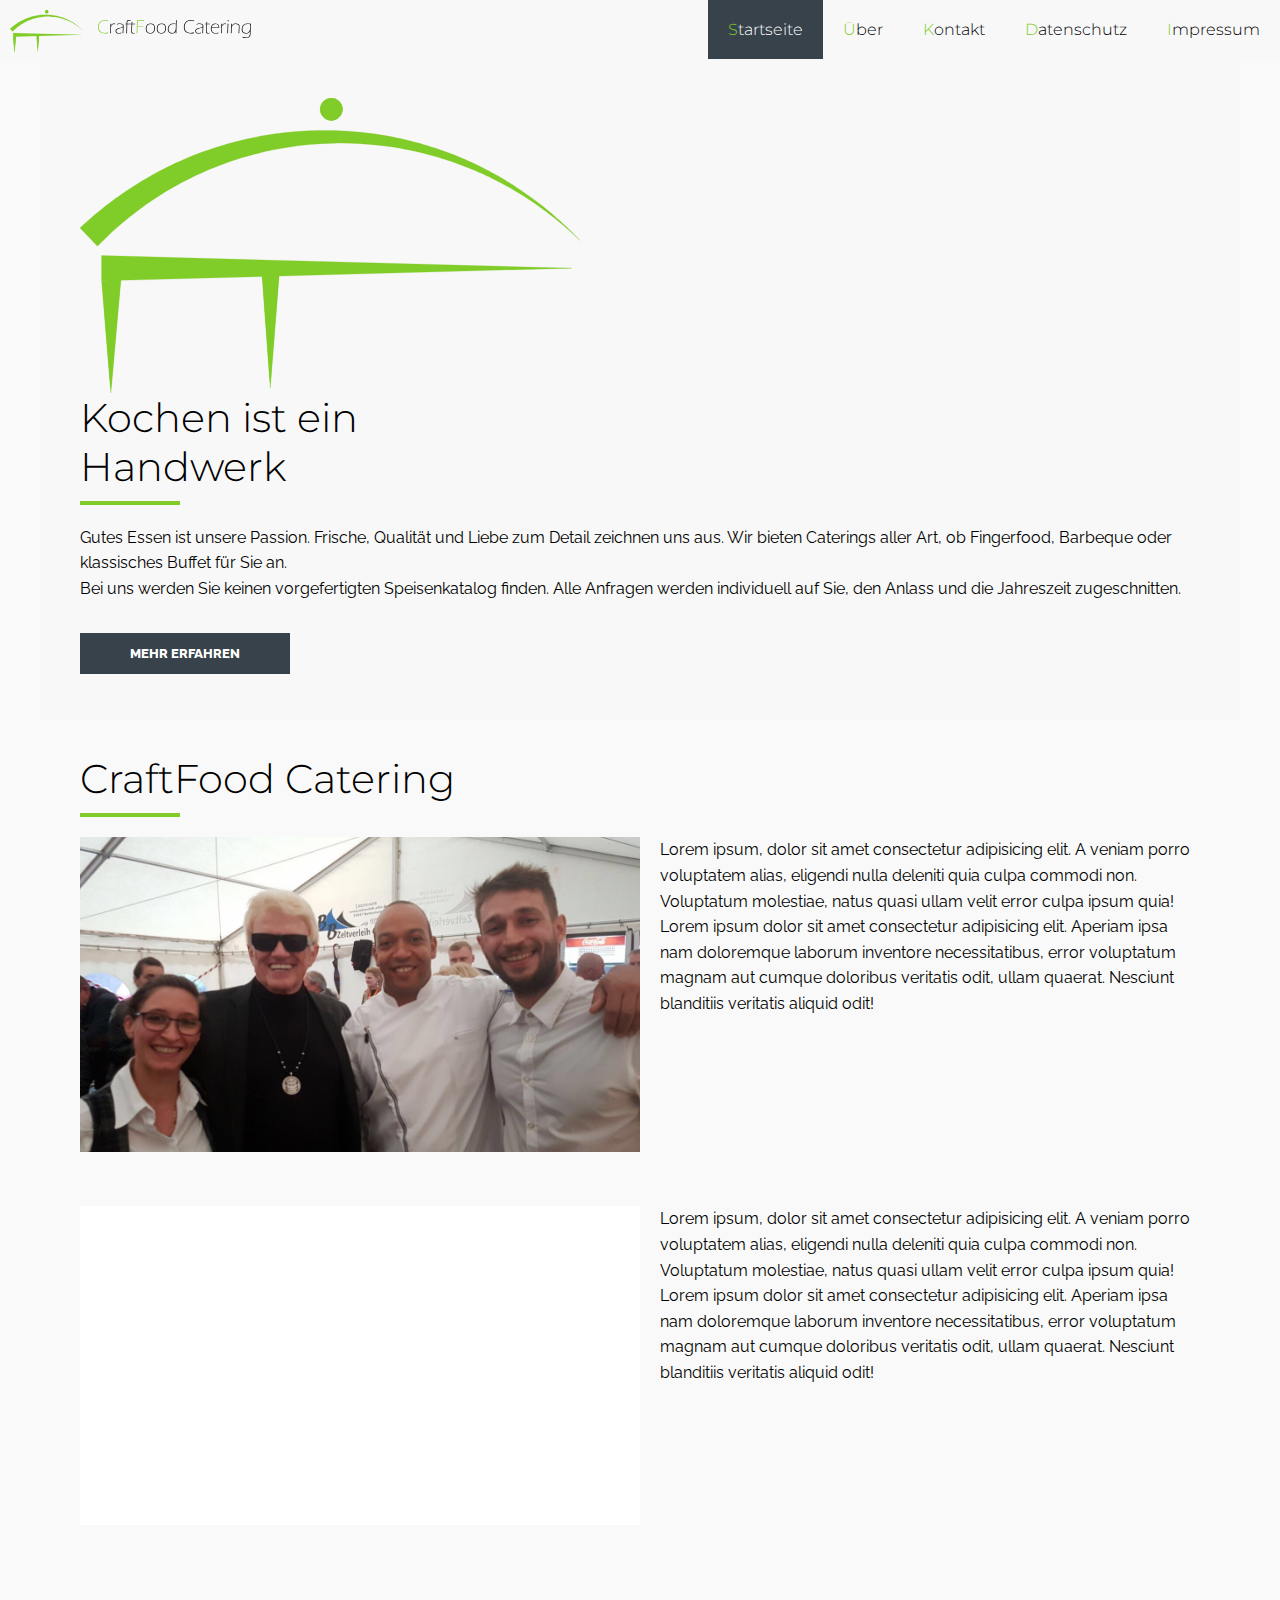
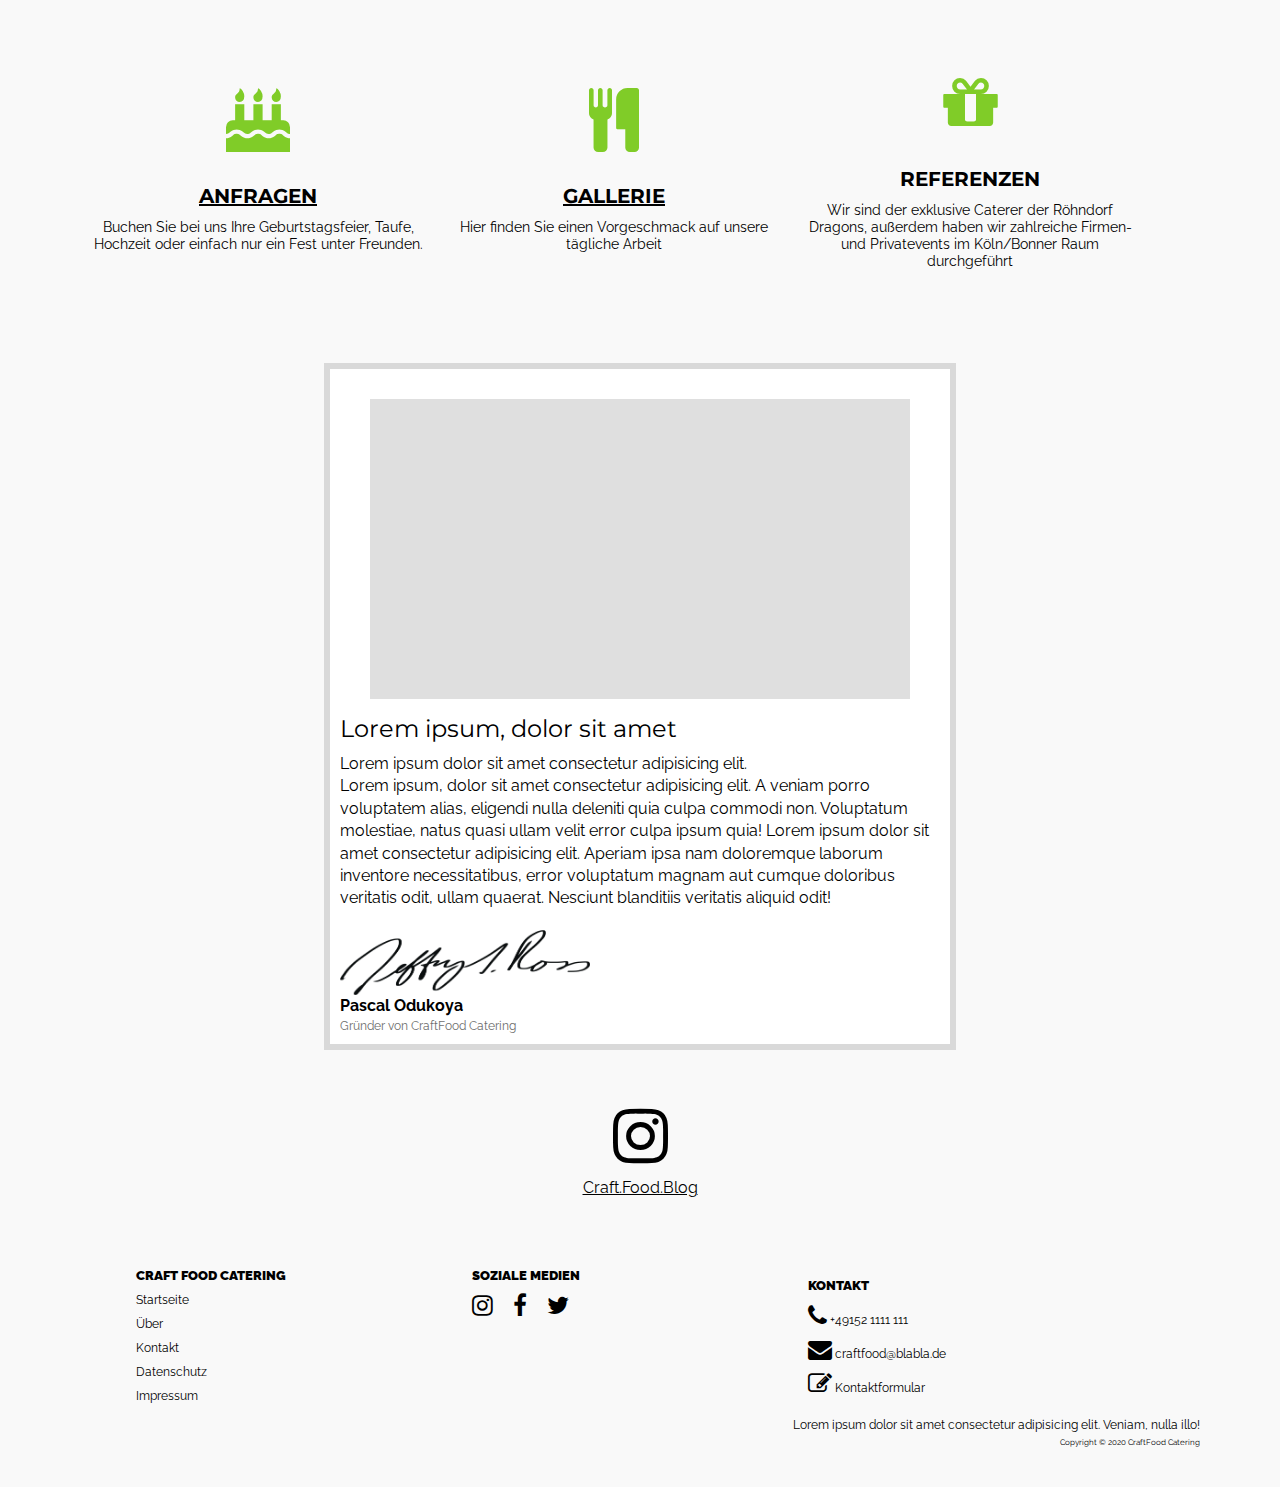
<file: index.html>
<!DOCTYPE html>
<html>
	<head>
		<meta charset="UTF-8" />
		<meta name="viewport" content="width=device-width, initial-scale=1" />
		<title>Craft Food Catering - Startseite</title>
		<link rel="icon" type="image/png" href="images/craftfood-icon.png">
		<link rel="stylesheet" href="css/style.css" />
		<link href="https://fonts.googleapis.com/css2?family=Montserrat:ital,wght@0,100;0,200;0,300;0,400;0,500;0,600;0,700;0,800;0,900;1,100;1,200;1,300;1,400;1,500;1,600;1,700;1,800;1,900&family=Raleway:ital,wght@0,100;0,200;0,300;0,400;0,500;0,600;0,700;0,800;0,900;1,100;1,200;1,300;1,400;1,500;1,600;1,700;1,800;1,900&display=swap" rel="stylesheet"> 
		<link href="https://fonts.googleapis.com/css2?family=Finger+Paint&display=swap" rel="stylesheet"> 
		<link rel="stylesheet" href="https://cdnjs.cloudflare.com/ajax/libs/font-awesome/4.7.0/css/font-awesome.min.css">
		<script src="https://cdnjs.cloudflare.com/ajax/libs/jquery/3.4.1/jquery.min.js"></script>
		<script src="js/jquery.instagramFeed.min.js"></script>
		<script src="js/main.js"></script>

	</head>
	<body>
		<!-- MENU -->
		<header class="header">
			<a href="index.html">
				<div class="logo-div">
					<img src="images/logo_without_font.svg" class="logo" alt="CraftFood"></img>
					
					<img class="logo-text" src="images/logo-text.svg"/>
				</div>
			</a>

			<input class="menu-btn" type="checkbox" id="menu-btn" />
			<label class="menu-icon" for="menu-btn">
				<span class="nav-icon"></span>
			</label>
			<nav>
				<ul class="menu">
					<li class="highlight-nav-link"><a href="index.html"><span class="green">S</span>tartseite</a></li>
					<li><a href="about.html"><span class="green">Ü</span>ber</a></li>
					<li><a href="contact.html"><span class="green">K</span>ontakt</a></li>
					<li><a href="privacy.html"><span class="green">D</span>atenschutz</a></li>
					<li><a href="legal.html"><span class="green">I</span>mpressum</a></li>
				</ul>
			</nav>
		</header>
		<!-- CONTENT -->
		<div class="container">
			<div class="slogan">
				<section class="slogan-section">
					<img src="images/logo_without_font.svg" class="logo-big" alt="CraftFood"></img>
					<h1>Kochen ist ein<br>Handwerk</h1>
					<div class="hor-line"></div>
					<p>
						Gutes Essen ist unsere Passion. Frische, Qualität und Liebe zum Detail zeichnen uns aus. Wir bieten Caterings aller Art, ob Fingerfood, Barbeque oder klassisches Buffet für Sie an. <br> Bei uns werden Sie keinen vorgefertigten Speisenkatalog finden. Alle Anfragen werden individuell auf Sie, den Anlass und die Jahreszeit zugeschnitten.
					</p>	
					<a class="more-button" href="#intro"><div>MEHR ERFAHREN</div></a>
				</section>
			</div>
			<div class="intro" id="intro">
				<section class="intro-section">
					<h1><span>CraftFood Catering</h1>
						<div class="hor-line"></div>
						<div>
							<div class="intro-image"><img src="images/pascal_und_heino.jpg"></div>
							<p>Lorem ipsum, dolor sit amet consectetur adipisicing elit. A veniam porro voluptatem alias, eligendi nulla deleniti quia culpa commodi non. Voluptatum molestiae, natus quasi ullam velit error culpa ipsum quia! Lorem ipsum dolor sit amet consectetur adipisicing elit. Aperiam ipsa nam doloremque laborum inventore necessitatibus, error voluptatum magnam aut cumque doloribus veritatis odit, ullam quaerat. Nesciunt blanditiis veritatis aliquid odit!</p>
						</div>
						<div style="clear: both;">
							<div class="intro-image"><img src="images/pascal-1.jpg"></div>
							<p>Lorem ipsum, dolor sit amet consectetur adipisicing elit. A veniam porro voluptatem alias, eligendi nulla deleniti quia culpa commodi non. Voluptatum molestiae, natus quasi ullam velit error culpa ipsum quia! Lorem ipsum dolor sit amet consectetur adipisicing elit. Aperiam ipsa nam doloremque laborum inventore necessitatibus, error voluptatum magnam aut cumque doloribus veritatis odit, ullam quaerat. Nesciunt blanditiis veritatis aliquid odit!</p>
						</div>
				</section>
			</div>
			<!-- <div class="references">
				<section class="references-section">
					<h1><span>Lorem Ipsum</h1>
					<div class="hor-line"></div>
					<div class="references-image">BILD</div>
					<p>Lorem ipsum, dolor sit amet consectetur adipisicing elit. A veniam porro voluptatem alias, eligendi nulla deleniti quia culpa commodi non. Voluptatum molestiae, natus quasi ullam velit error culpa ipsum quia! Lorem ipsum dolor sit amet consectetur adipisicing elit. Aperiam ipsa nam doloremque laborum inventore necessitatibus, error voluptatum magnam aut cumque doloribus veritatis odit, ullam quaerat. Nesciunt blanditiis veritatis aliquid odit!</p>
				</section>
			</div> -->

			<!-- events / icons -->
			<div class="events">
				<section class="events-section">
					<div>
						<a href="contact.html"><i class="fa fa-birthday-cake fa-4x" aria-hidden="true"></i></a>
						<a href="contact.html"><h1>Anfragen</h1></a>
						<p>Buchen Sie bei uns Ihre Geburtstagsfeier, Taufe, Hochzeit oder einfach nur ein Fest unter Freunden.</p>
					</div>
					<!-- <i class="fa fa-users fa-4x" aria-hidden="true"></i>
					<h1>Events</h1>
					<p>Lorem, ipsum dolor sit amet consectetur adipisicing elit. </p> -->
					<div>	
						<!-- Neues Bild für Gallerie-->
						<a href="#instagram-feed"><i class="fa fa-cutlery fa-4x" aria-hidden="true"></i></a>
						<a href="#instagram-feed"><h1>Gallerie</h1></a>
						<p>Hier finden Sie einen Vorgeschmack auf unsere tägliche Arbeit</p>
					</div>

					<div>
						<i class="fa fa-gift fa-4x" aria-hidden="true"></i>
						<h1>Referenzen</h1>
						<p>Wir sind der exklusive Caterer der Röhndorf Dragons, außerdem haben wir zahlreiche Firmen- und Privatevents im Köln/Bonner Raum durchgeführt</p>
					</div>
					</section>
			</div>
			<div class="owner">
				<section class="owner-section">
					<div class="owner-image"></div>
					<h2>Lorem ipsum, dolor sit amet</h1>
					<div class="owner-text">
						
						<p>Lorem ipsum dolor sit amet consectetur adipisicing elit.</p>
					</div>
					<p>Lorem ipsum, dolor sit amet consectetur adipisicing elit. A veniam porro voluptatem alias, eligendi nulla deleniti quia culpa commodi non. Voluptatum molestiae, natus quasi ullam velit error culpa ipsum quia! Lorem ipsum dolor sit amet consectetur adipisicing elit. Aperiam ipsa nam doloremque laborum inventore necessitatibus, error voluptatum magnam aut cumque doloribus veritatis odit, ullam quaerat. Nesciunt blanditiis veritatis aliquid odit!</p>
					<img class="signature-img" src="images/signature.png">
					<p class="chef-line">Pascal Odukoya</p>
					<p class="chef-occupation-line">Gründer von CraftFood Catering</p>
				</section>
			</div>

			<!-- Instagram -->
			<div class="instagram">
				<section class="instagram-section">
					<a href="https://www.instagram.com/craft.food.blog/">
						<i class="fa fa-instagram fa-4x ig-icon" aria-hidden="true"></i>
						<p>Craft.Food.Blog</p>
					</a>
					<!-- <h1>Instagram</h1>
					<div class="hor-line"></div> -->
					<div id="instagram-feed" class="instagram_feed"></div>
				</section>
			</div>
			<footer class="footer">
				<div class="footer-col">
					<h3>Craft Food Catering</h3>
					<ul>
						<li class="footer-links"><a href="index.html">Startseite</a></li>
						<li class="footer-links"><a href="about.html">Über</a></li>
						<li class="footer-links"><a href="contact.html">Kontakt</a></li>
						<li class="footer-links"><a href="privacy.html">Datenschutz</a></li>
						<li class="footer-links"><a href="legal.html">Impressum</a></li>
					</ul>

				</div>
				<div class="footer-col">
					<h3>Soziale Medien</h3>
					<ul>
						<li class="social-li"><a href="https://www.instagram.com/craft.food.blog/"><i class="fa fa-instagram fa-2x" aria-hidden="true"></i></a></li>
						<li class="social-li"><a href="https://www.facebook.com/CraftFoodblog-103864578034299"><i class="fa fa-facebook fa-2x" aria-hidden="true"></i></a></li>
						<li class="social-li"><a href="#"><i class="fa fa-twitter fa-2x" aria-hidden="true"></i></a></li>
					</ul>
				</div>
				<div class="footer-col">
					<h3 class="contact-h3">Kontakt</h3>
					<ul>
						<a href="tel:+491511111111"><li class="contact-li"><i class="fa fa-phone fa-2x" aria-hidden="true"></i> +49152 1111 111</li></a>
						<a href="mailto:craftfood-catering@beispiel.de"><li class="contact-li"><i class="fa fa-envelope  fa-2x" aria-hidden="true"></i> craftfood@blabla.de</li></a>
						<a href="contact.html"><li class="contact-li"><i class="fa fa-pencil-square-o  fa-2x" aria-hidden="true"></i> Kontaktformular</li></a>
					</ul>
				</div>
					
				<div class="footer-foot-note">
					<p class="foot-note">Lorem ipsum dolor sit amet consectetur adipisicing elit. Veniam, nulla illo!</p>
					<p class="copyright-note">Copyright &copy; 2020 CraftFood Catering</p>
				</div>

			</footer>
		</div>
	</body>
</html>
</file>
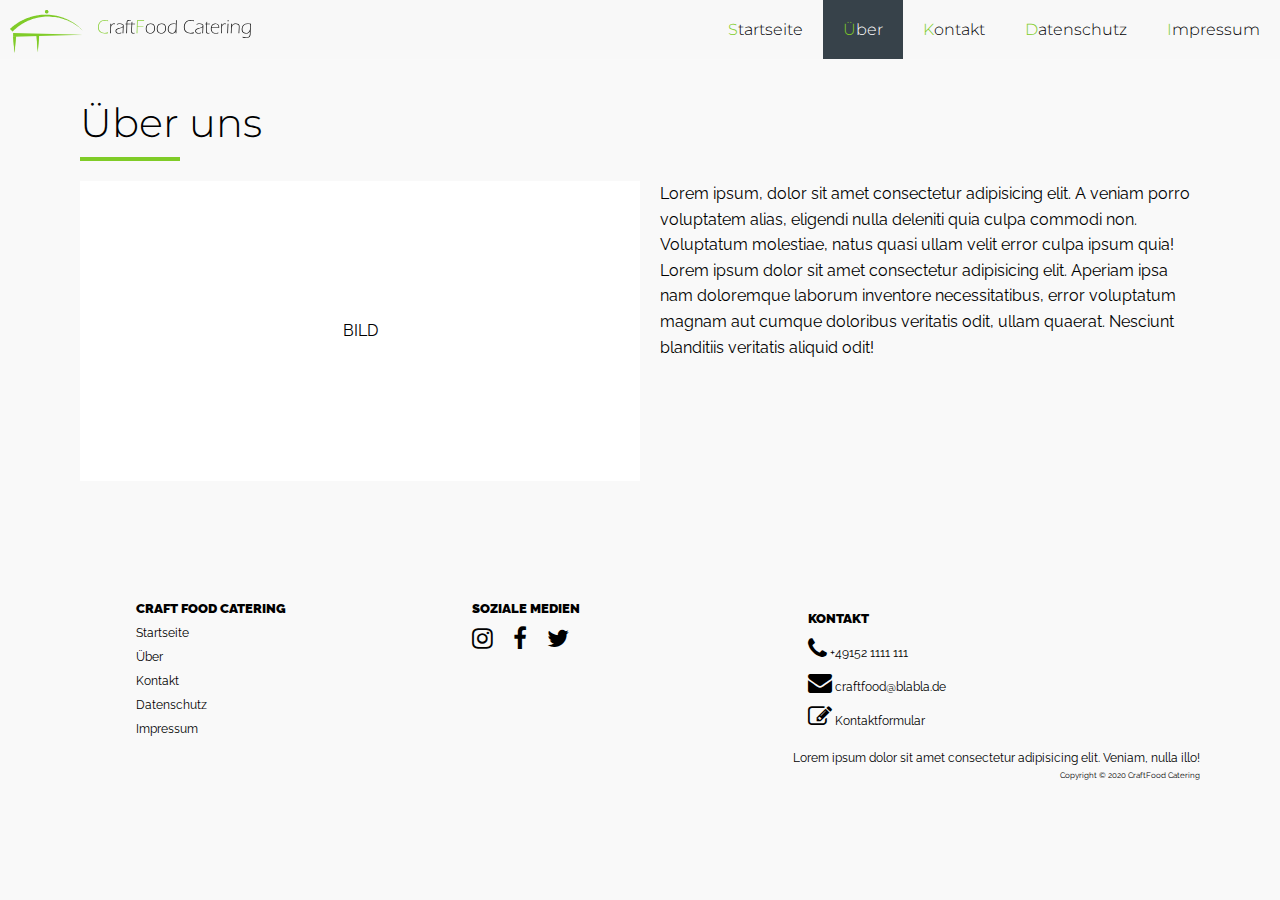
<file: about.html>
<!DOCTYPE html>
<html>
	<head>
		<meta charset="UTF-8" />
		<meta name="viewport" content="width=device-width, initial-scale=1" />
		<title>Craft Food Catering - Über</title>
        <link rel="stylesheet" href="css/style.css" />
        <link rel="stylesheet" href="css/about.css" />
		<link href="https://fonts.googleapis.com/css2?family=Montserrat:ital,wght@0,100;0,200;0,300;0,400;0,500;0,600;0,700;0,800;0,900;1,100;1,200;1,300;1,400;1,500;1,600;1,700;1,800;1,900&family=Raleway:ital,wght@0,100;0,200;0,300;0,400;0,500;0,600;0,700;0,800;0,900;1,100;1,200;1,300;1,400;1,500;1,600;1,700;1,800;1,900&display=swap" rel="stylesheet"> 
		<link href="https://fonts.googleapis.com/css2?family=Finger+Paint&display=swap" rel="stylesheet"> 
		<link rel="stylesheet" href="https://cdnjs.cloudflare.com/ajax/libs/font-awesome/4.7.0/css/font-awesome.min.css">
		<script src="https://cdnjs.cloudflare.com/ajax/libs/jquery/3.4.1/jquery.min.js"></script>
		<script src="js/jquery.instagramFeed.min.js"></script>
		<script src="js/main.js"></script>

	</head>
	<body>
		<!-- MENU -->
		<header class="header">
			<a href="index.html">
				<div class="logo-div">
					<img src="images/logo_without_font.svg" class="logo" alt="CraftFood"></img>
					
					<img class="logo-text" src="images/logo-text.svg"/>
				</div>
			</a>

			<input class="menu-btn" type="checkbox" id="menu-btn" />
			<label class="menu-icon" for="menu-btn">
				<span class="nav-icon"></span>
			</label>
			<nav>
				<ul class="menu">
					<li><a href="index.html"><span class="green">S</span>tartseite</a></li>
					<li class="highlight-nav-link"><a href="about.html"><span class="green">Ü</span>ber</a></li>
					<li><a href="contact.html"><span class="green">K</span>ontakt</a></li>
					<li><a href="privacy.html"><span class="green">D</span>atenschutz</a></li>
					<li><a href="legal.html"><span class="green">I</span>mpressum</a></li>
				</ul>
			</nav>
		</header>
		<!-- CONTENT -->
		<div class="container">
			<div class="about">
				<section class="about-section">
					<h1><span>Über uns</h1>
						<div class="hor-line"></div>
						<div>
							<div class="about-image">BILD</div>
							<p>Lorem ipsum, dolor sit amet consectetur adipisicing elit. A veniam porro voluptatem alias, eligendi nulla deleniti quia culpa commodi non. Voluptatum molestiae, natus quasi ullam velit error culpa ipsum quia! Lorem ipsum dolor sit amet consectetur adipisicing elit. Aperiam ipsa nam doloremque laborum inventore necessitatibus, error voluptatum magnam aut cumque doloribus veritatis odit, ullam quaerat. Nesciunt blanditiis veritatis aliquid odit!</p>
						</div>
				</section>
			</div>
			<footer class="footer">
				<div class="footer-col">
					<h3>Craft Food Catering</h3>
					<ul>
						<li class="footer-links"><a href="index.html">Startseite</a></li>
						<li class="footer-links"><a href="about.html">Über</a></li>
						<li class="footer-links"><a href="contact.html">Kontakt</a></li>
						<li class="footer-links"><a href="privacy.html">Datenschutz</a></li>
						<li class="footer-links"><a href="legal.html">Impressum</a></li>
					</ul>

				</div>
				<div class="footer-col">
					<h3>Soziale Medien</h3>
					<ul>
						<li class="social-li"><a href="https://www.instagram.com/craft.food.blog/"><i class="fa fa-instagram fa-2x" aria-hidden="true"></i></a></li>
						<li class="social-li"><a href="https://www.facebook.com/CraftFoodblog-103864578034299"><i class="fa fa-facebook fa-2x" aria-hidden="true"></i></a></li>
						<li class="social-li"><a href="#"><i class="fa fa-twitter fa-2x" aria-hidden="true"></i></a></li>
					</ul>
				</div>
				<div class="footer-col">
					<h3 class="contact-h3">Kontakt</h3>
					<ul>
						<a href="tel:+491511111111"><li class="contact-li"><i class="fa fa-phone fa-2x" aria-hidden="true"></i> +49152 1111 111</li></a>
						<a href="mailto:craftfood-catering@beispiel.de"><li class="contact-li"><i class="fa fa-envelope  fa-2x" aria-hidden="true"></i> craftfood@blabla.de</li></a>
						<a href="contact.html"><li class="contact-li"><i class="fa fa-pencil-square-o  fa-2x" aria-hidden="true"></i> Kontaktformular</li></a>
					</ul>
				</div>
					
				<div class="footer-foot-note">
					<p class="foot-note">Lorem ipsum dolor sit amet consectetur adipisicing elit. Veniam, nulla illo!</p>
					<p class="copyright-note">Copyright &copy; 2020 CraftFood Catering</p>
				</div>

			</footer>
		</div>
	</body>
</html>
</file>
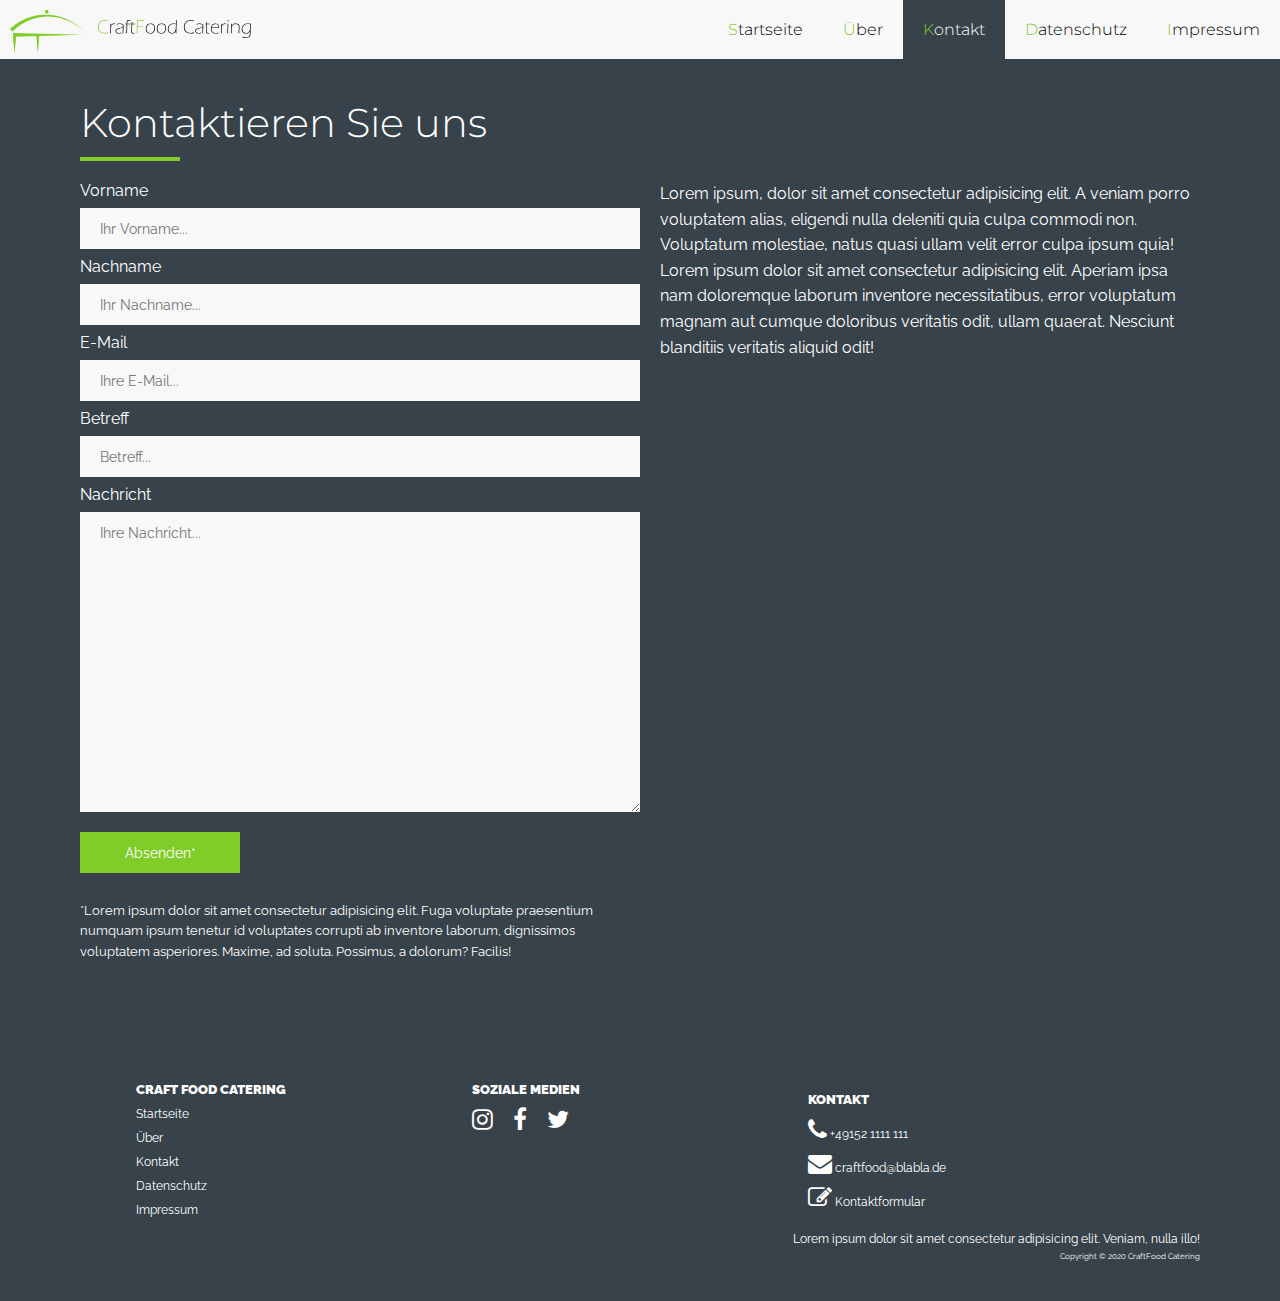
<file: contact.html>
<!DOCTYPE html>
<html>
	<head>
		<meta charset="UTF-8" />
		<meta name="viewport" content="width=device-width, initial-scale=1" />
		<title>Craft Food Catering - Kontakt</title>
		<link rel="stylesheet" href="css/style.css" />
		<link rel="stylesheet" href="css/contact.css" />
		<link href="https://fonts.googleapis.com/css2?family=Montserrat:ital,wght@0,100;0,200;0,300;0,400;0,500;0,600;0,700;0,800;0,900;1,100;1,200;1,300;1,400;1,500;1,600;1,700;1,800;1,900&family=Raleway:ital,wght@0,100;0,200;0,300;0,400;0,500;0,600;0,700;0,800;0,900;1,100;1,200;1,300;1,400;1,500;1,600;1,700;1,800;1,900&display=swap" rel="stylesheet"> 
		<link href="https://fonts.googleapis.com/css2?family=Finger+Paint&display=swap" rel="stylesheet"> 
		<link rel="stylesheet" href="https://cdnjs.cloudflare.com/ajax/libs/font-awesome/4.7.0/css/font-awesome.min.css">
		<script src="https://cdnjs.cloudflare.com/ajax/libs/jquery/3.4.1/jquery.min.js"></script>
		<script src="js/jquery.instagramFeed.min.js"></script>
		<script src="js/main.js"></script>

	</head>
	<body>
		<!-- MENU -->
		<header class="header">
			<a href="index.html">
				<div class="logo-div">
					<img src="images/logo_without_font.svg" class="logo" alt="CraftFood"></img>
					
					<img class="logo-text" src="images/logo-text.svg"/>
				</div>
			</a>

			<input class="menu-btn" type="checkbox" id="menu-btn" />
			<label class="menu-icon" for="menu-btn">
				<span class="nav-icon"></span>
			</label>
			<nav>
				<ul class="menu">
					<li><a href="index.html"><span class="green">S</span>tartseite</a></li>
					<li><a href="about.html"><span class="green">Ü</span>ber</a></li>
					<li class="highlight-nav-link"><a href="contact.html"><span class="green">K</span>ontakt</a></li>
					<li><a href="privacy.html"><span class="green">D</span>atenschutz</a></li>
					<li><a href="legal.html"><span class="green">I</span>mpressum</a></li>
				</ul>
			</nav>
		</header>
		<!-- CONTENT -->
		<div class="container">
			<div class="contact">
				<section class="contact-section">
					<h1><span>Kontaktieren Sie uns</h1>
						<div class="hor-line"></div>
						<div>
							<div class="contact-form">
								<!-- <form>
									/*Name, Vorname, E-Mail Adresse, Betreff, Nachricht*/
									<input type="text">
									<input type="submit">
								</form> -->
								
								<form>
									<div class="form-row">
										<div class="col-1">
											<label for="fname">Vorname</label>
										</div>
										<div class="col-2">
											<input type="text" id="fname" name="firstname" placeholder="Ihr Vorname...">
										</div>
									</div>
									<div class="form-row">
										<div class="col-1">
											<label for="fname">Nachname</label>
										</div>
										<div class="col-2">
											<input type="text" id="fname" name="firstname" placeholder="Ihr Nachname...">
										</div>
									</div>
									<div class="form-row">
										<div class="col-1">
											<label for="fname">E-Mail</label>
										</div>
										<div class="col-2">
											<input type="email" id="fname" name="firstname" placeholder="Ihre E-Mail...">
										</div>
									</div>
									<div class="form-row">
										<div class="col-1">
											<label for="fname">Betreff</label>
										</div>
										<div class="col-2">
											<input type="text" id="fname" name="firstname" placeholder="Betreff...">
										</div>
									</div>
									<div class="form-row">
										<div class="col-1">
											<label for="fname">Nachricht</label>
										</div>
										<div class="col-2">
											<textarea id="subject" name="subject" placeholder="Ihre Nachricht..." style="height:300px"></textarea>
										</div>
									</div>
									<div class="form-row">
										<div class="col-1">
										</div>
										<div class="col-2">
											<input type="submit" value="Absenden*">
										</div>
									</div>
									<div class="form-row">
										<p class="agreement-text">
											*Lorem ipsum dolor sit amet consectetur adipisicing elit. Fuga voluptate praesentium numquam ipsum tenetur id voluptates corrupti ab inventore laborum, dignissimos voluptatem asperiores. Maxime, ad soluta. Possimus, a dolorum? Facilis!
										</p>
									</div>
								</form>
							</div>
							<p>Lorem ipsum, dolor sit amet consectetur adipisicing elit. A veniam porro voluptatem alias, eligendi nulla deleniti quia culpa commodi non. Voluptatum molestiae, natus quasi ullam velit error culpa ipsum quia! Lorem ipsum dolor sit amet consectetur adipisicing elit. Aperiam ipsa nam doloremque laborum inventore necessitatibus, error voluptatum magnam aut cumque doloribus veritatis odit, ullam quaerat. Nesciunt blanditiis veritatis aliquid odit!</p>
						</div>
				</section>
			</div>
			<footer class="footer">
				<div class="footer-col">
					<h3>Craft Food Catering</h3>
					<ul>
						<li class="footer-links"><a href="index.html">Startseite</a></li>
						<li class="footer-links"><a href="about.html">Über</a></li>
						<li class="footer-links"><a href="contact.html">Kontakt</a></li>
						<li class="footer-links"><a href="privacy.html">Datenschutz</a></li>
						<li class="footer-links"><a href="legal.html">Impressum</a></li>
					</ul>
				</div>
				<div class="footer-col">
					<h3>Soziale Medien</h3>
					<ul>
						<li class="social-li"><a href="https://www.instagram.com/craft.food.blog/"><i class="fa fa-instagram fa-2x" aria-hidden="true"></i></a></li>
						<li class="social-li"><a href="https://www.facebook.com/CraftFoodblog-103864578034299"><i class="fa fa-facebook fa-2x" aria-hidden="true"></i></a></li>
						<li class="social-li"><a href="#"><i class="fa fa-twitter fa-2x" aria-hidden="true"></i></a></li>
					</ul>
				</div>
				<div class="footer-col">
					<h3 class="contact-h3">Kontakt</h3>
					<ul>
						<a href="tel:+491511111111"><li class="contact-li"><i class="fa fa-phone fa-2x" aria-hidden="true"></i> +49152 1111 111</li></a>
						<a href="mailto:craftfood-catering@beispiel.de"><li class="contact-li"><i class="fa fa-envelope  fa-2x" aria-hidden="true"></i> craftfood@blabla.de</li></a>
						<a href="contact.html"><li class="contact-li"><i class="fa fa-pencil-square-o  fa-2x" aria-hidden="true"></i> Kontaktformular</li></a>
					</ul>
				</div>
					
				<div class="footer-foot-note">
					<p class="foot-note">Lorem ipsum dolor sit amet consectetur adipisicing elit. Veniam, nulla illo!</p>
					<p class="copyright-note">Copyright &copy; 2020 CraftFood Catering</p>
				</div>

			</footer>
		</div>
	</body>
</html>
</file>
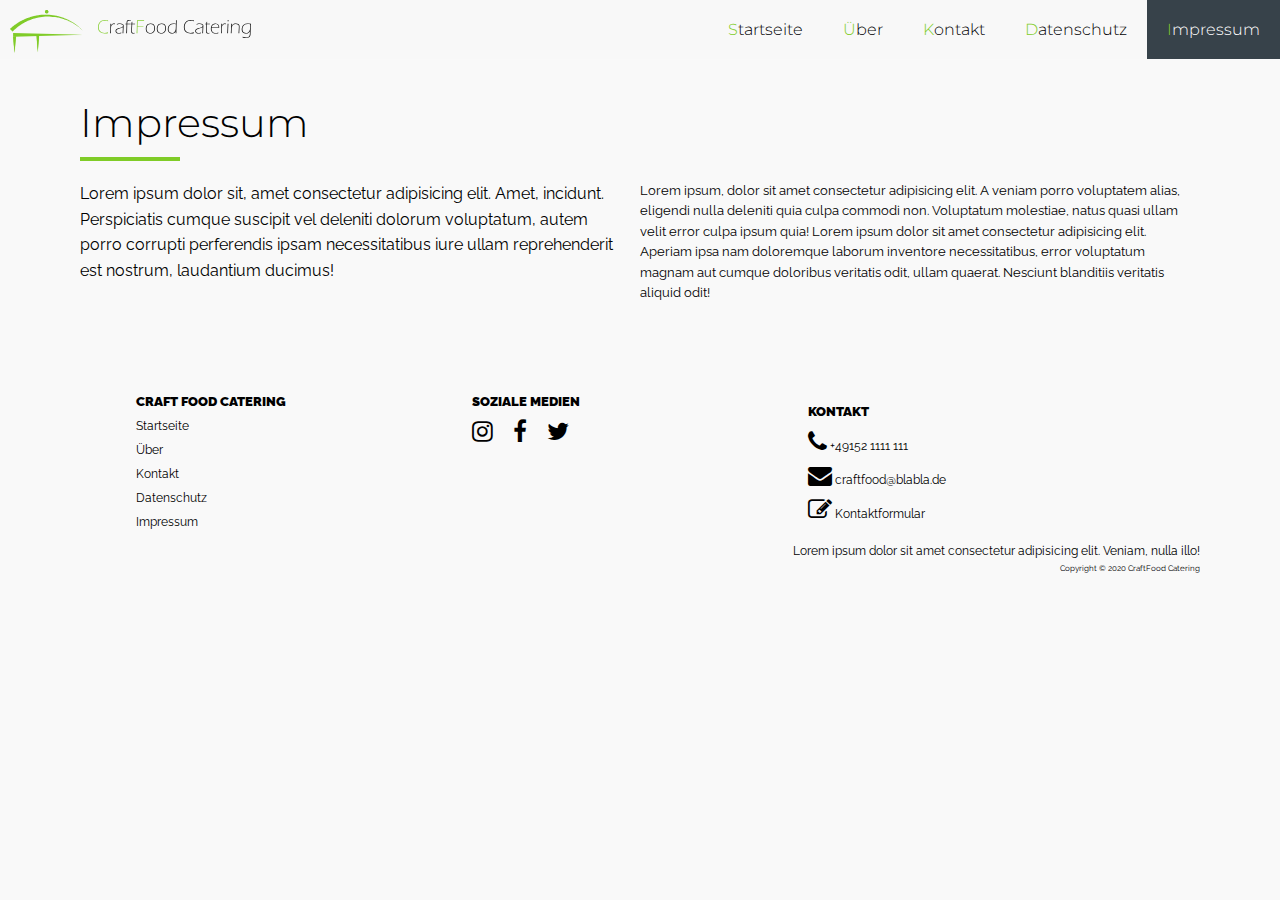
<file: legal.html>
<!DOCTYPE html>
<html>
	<head>
		<meta charset="UTF-8" />
		<meta name="viewport" content="width=device-width, initial-scale=1" />
		<title>Craft Food Catering - Impressum</title>
        <link rel="stylesheet" href="css/style.css" />
        <link rel="stylesheet" href="css/legal.css" />
		<link href="https://fonts.googleapis.com/css2?family=Montserrat:ital,wght@0,100;0,200;0,300;0,400;0,500;0,600;0,700;0,800;0,900;1,100;1,200;1,300;1,400;1,500;1,600;1,700;1,800;1,900&family=Raleway:ital,wght@0,100;0,200;0,300;0,400;0,500;0,600;0,700;0,800;0,900;1,100;1,200;1,300;1,400;1,500;1,600;1,700;1,800;1,900&display=swap" rel="stylesheet"> 
		<link href="https://fonts.googleapis.com/css2?family=Finger+Paint&display=swap" rel="stylesheet"> 
		<link rel="stylesheet" href="https://cdnjs.cloudflare.com/ajax/libs/font-awesome/4.7.0/css/font-awesome.min.css">
		<script src="https://cdnjs.cloudflare.com/ajax/libs/jquery/3.4.1/jquery.min.js"></script>
		<script src="js/jquery.instagramFeed.min.js"></script>
		<script src="js/main.js"></script>

	</head>
	<body>
		<!-- MENU -->
		<header class="header">
			<a href="index.html">
				<div class="logo-div">
					<img src="images/logo_without_font.svg" class="logo" alt="CraftFood"></img>
					
					<img class="logo-text" src="images/logo-text.svg"/>
				</div>
			</a>

			<input class="menu-btn" type="checkbox" id="menu-btn" />
			<label class="menu-icon" for="menu-btn">
				<span class="nav-icon"></span>
			</label>
			<nav>
				<ul class="menu">
					<li><a href="index.html"><span class="green">S</span>tartseite</a></li>
					<li><a href="about.html"><span class="green">Ü</span>ber</a></li>
					<li><a href="contact.html"><span class="green">K</span>ontakt</a></li>
					<li><a href="privacy.html"><span class="green">D</span>atenschutz</a></li>
					<li class="highlight-nav-link"><a href="legal.html"><span class="green">I</span>mpressum</a></li>
				</ul>
			</nav>
		</header>
		<!-- CONTENT -->
		<div class="container">
			<div class="legal">
				<section class="legal-section">
					<h1><span>Impressum</h1>
						<div class="hor-line"></div>
						<div>
							<div class="legal-info-text1">
                                <p>Lorem ipsum dolor sit, amet consectetur adipisicing elit. Amet, incidunt. Perspiciatis cumque suscipit vel deleniti dolorum voluptatum, autem porro corrupti perferendis ipsam necessitatibus iure ullam reprehenderit est nostrum, laudantium ducimus!</p>
                            </div>
                            <div class="legal-info-text2">
                                <p>Lorem ipsum, dolor sit amet consectetur adipisicing elit. A veniam porro voluptatem alias, eligendi nulla deleniti quia culpa commodi non. Voluptatum molestiae, natus quasi ullam velit error culpa ipsum quia! Lorem ipsum dolor sit amet consectetur adipisicing elit. Aperiam ipsa nam doloremque laborum inventore necessitatibus, error voluptatum magnam aut cumque doloribus veritatis odit, ullam quaerat. Nesciunt blanditiis veritatis aliquid odit!</p>
                            </div>
						</div>
				</section>
			</div>
			<footer class="footer">
				<div class="footer-col">
					<h3>Craft Food Catering</h3>
					<ul>
						<li class="footer-links"><a href="index.html">Startseite</a></li>
						<li class="footer-links"><a href="about.html">Über</a></li>
						<li class="footer-links"><a href="contact.html">Kontakt</a></li>
						<li class="footer-links"><a href="privacy.html">Datenschutz</a></li>
						<li class="footer-links"><a href="legal.html">Impressum</a></li>
					</ul>

				</div>
				<div class="footer-col">
					<h3>Soziale Medien</h3>
					<ul>
						<li class="social-li"><a href="https://www.instagram.com/craft.food.blog/"><i class="fa fa-instagram fa-2x" aria-hidden="true"></i></a></li>
						<li class="social-li"><a href="https://www.facebook.com/CraftFoodblog-103864578034299"><i class="fa fa-facebook fa-2x" aria-hidden="true"></i></a></li>
						<li class="social-li"><a href="#"><i class="fa fa-twitter fa-2x" aria-hidden="true"></i></a></li>
					</ul>
				</div>
				<div class="footer-col">
					<h3 class="contact-h3">Kontakt</h3>
					<ul>
						<a href="tel:+491511111111"><li class="contact-li"><i class="fa fa-phone fa-2x" aria-hidden="true"></i> +49152 1111 111</li></a>
						<a href="mailto:craftfood-catering@beispiel.de"><li class="contact-li"><i class="fa fa-envelope  fa-2x" aria-hidden="true"></i> craftfood@blabla.de</li></a>
						<a href="contact.html"><li class="contact-li"><i class="fa fa-pencil-square-o  fa-2x" aria-hidden="true"></i> Kontaktformular</li></a>
					</ul>
				</div>
					
				<div class="footer-foot-note">
					<p class="foot-note">Lorem ipsum dolor sit amet consectetur adipisicing elit. Veniam, nulla illo!</p>
					<p class="copyright-note">Copyright &copy; 2020 CraftFood Catering</p>
				</div>

			</footer>
		</div>
	</body>
</html>
</file>
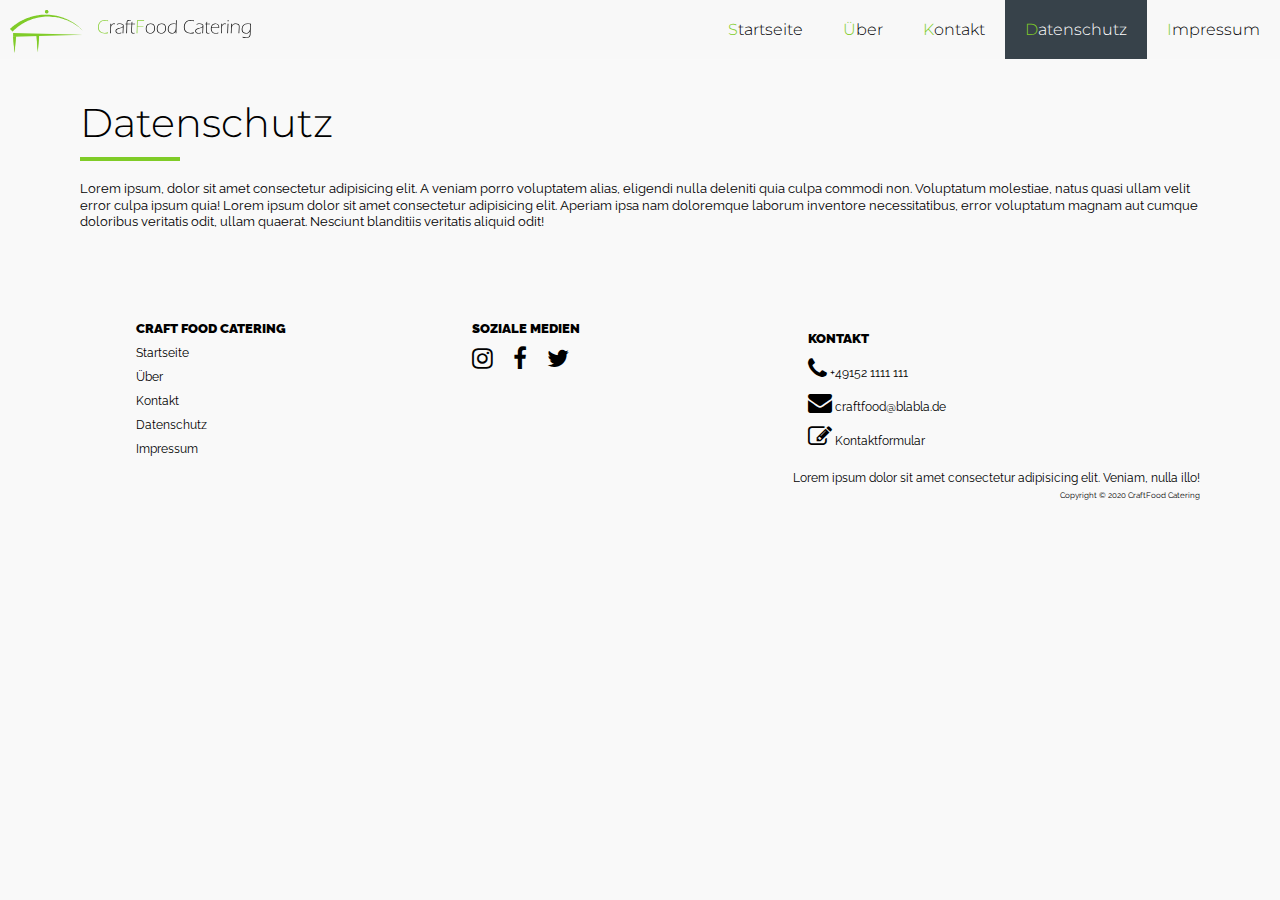
<file: privacy.html>
<!DOCTYPE html>
<html>
	<head>
		<meta charset="UTF-8" />
		<meta name="viewport" content="width=device-width, initial-scale=1" />
		<title>Craft Food Catering - Datenschutz</title>
        <link rel="stylesheet" href="css/style.css" />
        <link rel="stylesheet" href="css/privacy.css" />
		<link href="https://fonts.googleapis.com/css2?family=Montserrat:ital,wght@0,100;0,200;0,300;0,400;0,500;0,600;0,700;0,800;0,900;1,100;1,200;1,300;1,400;1,500;1,600;1,700;1,800;1,900&family=Raleway:ital,wght@0,100;0,200;0,300;0,400;0,500;0,600;0,700;0,800;0,900;1,100;1,200;1,300;1,400;1,500;1,600;1,700;1,800;1,900&display=swap" rel="stylesheet"> 
		<link href="https://fonts.googleapis.com/css2?family=Finger+Paint&display=swap" rel="stylesheet"> 
		<link rel="stylesheet" href="https://cdnjs.cloudflare.com/ajax/libs/font-awesome/4.7.0/css/font-awesome.min.css">
		<script src="https://cdnjs.cloudflare.com/ajax/libs/jquery/3.4.1/jquery.min.js"></script>
		<script src="js/jquery.instagramFeed.min.js"></script>
		<script src="js/main.js"></script>

	</head>
	<body>
		<!-- MENU -->
		<header class="header">
			<a href="index.html">
				<div class="logo-div">
					<img src="images/logo_without_font.svg" class="logo" alt="CraftFood"></img>
					
					<img class="logo-text" src="images/logo-text.svg"/>
				</div>
			</a>

			<input class="menu-btn" type="checkbox" id="menu-btn" />
			<label class="menu-icon" for="menu-btn">
				<span class="nav-icon"></span>
			</label>
			<nav>
				<ul class="menu">
					<li><a href="index.html"><span class="green">S</span>tartseite</a></li>
					<li><a href="about.html"><span class="green">Ü</span>ber</a></li>
					<li><a href="contact.html"><span class="green">K</span>ontakt</a></li>
					<li class="highlight-nav-link"><a href="privacy.html"><span class="green">D</span>atenschutz</a></li>
					<li><a href="legal.html"><span class="green">I</span>mpressum</a></li>
				</ul>
			</nav>
		</header>
		<!-- CONTENT -->
		<div class="container">
			<div class="privacy">
				<section class="privacy-section">
					<h1><span>Datenschutz</h1>
						<div class="hor-line"></div>
						<div>
							<p>Lorem ipsum, dolor sit amet consectetur adipisicing elit. A veniam porro voluptatem alias, eligendi nulla deleniti quia culpa commodi non. Voluptatum molestiae, natus quasi ullam velit error culpa ipsum quia! Lorem ipsum dolor sit amet consectetur adipisicing elit. Aperiam ipsa nam doloremque laborum inventore necessitatibus, error voluptatum magnam aut cumque doloribus veritatis odit, ullam quaerat. Nesciunt blanditiis veritatis aliquid odit!</p>
						</div>
				</section>
			</div>
			<footer class="footer">
				<div class="footer-col">
					<h3>Craft Food Catering</h3>
					<ul>
						<li class="footer-links"><a href="index.html">Startseite</a></li>
						<li class="footer-links"><a href="about.html">Über</a></li>
						<li class="footer-links"><a href="contact.html">Kontakt</a></li>
						<li class="footer-links"><a href="privacy.html">Datenschutz</a></li>
						<li class="footer-links"><a href="legal.html">Impressum</a></li>
					</ul>

				</div>
				<div class="footer-col">
					<h3>Soziale Medien</h3>
					<ul>
						<li class="social-li"><a href="https://www.instagram.com/craft.food.blog/"><i class="fa fa-instagram fa-2x" aria-hidden="true"></i></a></li>
						<li class="social-li"><a href="https://www.facebook.com/CraftFoodblog-103864578034299"><i class="fa fa-facebook fa-2x" aria-hidden="true"></i></a></li>
						<li class="social-li"><a href="#"><i class="fa fa-twitter fa-2x" aria-hidden="true"></i></a></li>
					</ul>
				</div>
				<div class="footer-col">
					<h3 class="contact-h3">Kontakt</h3>
					<ul>
						<a href="tel:+491511111111"><li class="contact-li"><i class="fa fa-phone fa-2x" aria-hidden="true"></i> +49152 1111 111</li></a>
						<a href="mailto:craftfood-catering@beispiel.de"><li class="contact-li"><i class="fa fa-envelope  fa-2x" aria-hidden="true"></i> craftfood@blabla.de</li></a>
						<a href="contact.html"><li class="contact-li"><i class="fa fa-pencil-square-o  fa-2x" aria-hidden="true"></i> Kontaktformular</li></a>
					</ul>
				</div>
					
				<div class="footer-foot-note">
					<p class="foot-note">Lorem ipsum dolor sit amet consectetur adipisicing elit. Veniam, nulla illo!</p>
					<p class="copyright-note">Copyright &copy; 2020 CraftFood Catering</p>
				</div>

			</footer>
		</div>
	</body>
</html>
</file>
<file: css/style.css>
* {
	margin: 0;
	padding: 0;
	box-sizing: border-box;
	/* 	
		font-family: 'Raleway', sans-serif; 
		font-weight: 300;
		font-style: italic;
	*/
}

img {
	width: 100%;
}
html {
	scroll-behavior: smooth;
}
body {
	background-color: #f9f9f9;
	font-family: 'Raleway', sans-serif;
}

h1,
h2,
h3,
h4,
h5,
h6 {
	font-family: 'Montserrat', sans-serif;
	font-weight: 300;
}

p {
	/* font-size: 0.85em; */
}

a {
	color: black;
}

a:active {
	color: #80cc28;
	outline: none;
}

a:hover {
	outline: none;
}

.green {
	color: #80cc28;
}

.header {
	background-color: #f8f8f8;
	/* box-shadow: 1px 1px 4px 0 rgba(0, 0, 0, 0.1); */
	position: fixed;
	top: 0;
	left: 0;
	width: 100%;
	z-index: 99;
}

.header ul {
	list-style: none;
	overflow: hidden;
}

.header ul a {
	display: block;
	padding: 20px;
	border-right: 1px solid #f9f9f9;
	text-decoration: none;
	font-style: normal;
	font-family: 'Montserrat', sans-serif;
	font-weight: 300;
}

.header ul a:hover {
	background-color: #f8f8f8;
}

.header .logo-div {
	display: flex;
	justify-content: center;
	align-items: center;
	float: left;
	height: 58px;
}

.header .logo {
	display: block;
	box-sizing: border-box;
	height: 100%;
	padding: 10px 0 5px 10px;
	float: left;
}

.header .logo-text {
	display: block;
	max-width: 70%;
	margin-left: 15px;
	height: 18px;
	float: left;
}

.header .menu {
	clear: both;
	max-height: 0;
	transition: max-height 0.2s ease-out;
}

.header .menu-icon {
	padding: 28px 20px;
	position: relative;
	float: right;
	cursor: pointer;
}

nav {
	clear: both;
}

.header .menu-icon .nav-icon {
	background: #333333;
	display: block;
	height: 1px;
	width: 18px;
	position: relative;
	transition: background 0.2s ease-out;
}

.header .menu-icon .nav-icon:before {
	background: #333333;
	content: '';
	display: block;
	height: 100%;
	width: 100%;
	position: absolute;
	transition: all 0.2s ease-out;
	top: 5px;
}
.header .menu-icon .nav-icon:after {
	background: #333333;
	content: '';
	display: block;
	height: 100%;
	width: 100%;
	position: absolute;
	transition: all 0.2s ease-out;
	top: -5px;
}

.header .menu-btn {
	display: none;
}

.header .menu-btn:checked ~ nav .menu {
	max-height: 300px;
}

.header .menu-btn:checked ~ .menu-icon .nav-icon {
	background: transparent;
}

.header .menu-btn:checked ~ .menu-icon .nav-icon:before {
	transform: rotate(-45deg);
	top: 0;
}

.header .menu-btn:checked ~ .menu-icon .nav-icon:after {
	transform: rotate(45deg);
	top: 0;
}

@media (min-width: 48em) {
	.header li {
		float: left;
	}

	.header li a {
		box-sizing: border-box;
	}

	.header .menu {
		clear: none;
		float: right;
		max-height: none;
	}

	.header .menu-icon {
		display: none;
	}
}

.container {
	margin-top: 58px;
}

h1 {
	padding: 0 0 10px 0px;
	font-size: 2.5em;
}

.slogan-section,
.intro-section,
.owner-section,
.events-section,
.references-section,
.instagram-section {
	display: flex;
	flex-direction: column;
}

.intro-section p,
.slogan-section p,
.owner-section p,
.references-section p {
	line-height: 1.6em;
}

.logo-big {
	width: 100%;
	max-width: 500px;
	-webkit-animation: fadein 3s; /* Safari, Chrome and Opera > 12.1 */
	-moz-animation: fadein 3s; /* Firefox < 16 */
	-ms-animation: fadein 3s; /* Internet Explorer */
	-o-animation: fadein 3s; /* Opera < 12.1 */
	animation: fadein 3s;
	flex-shrink: 0;
	height: auto;
}

.slogan {
	background-color: #f8f8f8;
	padding: 40px;
	box-sizing: border-box;
}

.slogan-section p {
	margin: 20px 0;
}

.more-button div {
	background-color: #37424a;
	border-style: none;
	padding: 13px 40px;
	color: white;
	font-weight: 800;
	margin-top: 12px;
	border-radius: 0;
	cursor: pointer;
	max-width: 210px;
	font-family: inherit;
	font-size: inherit;
	text-align: center;
	font-size: 0.8em;
}

.more-button {
	text-decoration: none;
}

.more-button:hover div {
	background-color: #80cc28;
}

.more-button:active div {
	background-color: #ffffff;
	color: black;
}

.hor-line {
	height: 4px;
	width: 100px;
	border-style: none;
	background-color: #80cc28;
}

.intro {
	background-color: #37424a;
	color: white;
	padding: 40px;
}

.intro-image {
	width: 95%;
	text-align: center;
	margin: 20px 0 30px 0;
}

.references {
	background-color: #37424a;
	color: white;
	padding: 40px;
}

.references-image {
	height: 300px;
	line-height: 300px;
	width: 95%;
	background-color: white;
	color: black;
	text-align: center;
	margin: 20px 0 30px 0;
}

.owner {
	padding: 40px;
	background-color: #37424a;
}

.owner-section {
	background-color: white;
	padding: 30px 10px 10px 10px;
	outline: 6px solid rgba(0, 0, 0, 0.125);
}
.owner-section h2 {
	padding: 15px 0 10px 0px;
	font-size: 1.5em;
	font-weight: 400;
}

.owner-image {
	background-color: #dfdfdf;
	height: 300px;
	width: 90%;
	margin: 0 auto;
}

.owner-section p {
	line-height: 1.4em;
}

.signature-img {
	margin-top: 20px;
	width: 60%;
	max-width: 250px;
	flex-shrink: 0;
	height: auto;
}

.chef-line {
	font-weight: bold;
}

.chef-occupation-line {
	color: #6e6e6e;
	font-size: 0.75em;
}

.events {
	padding: 40px;
}

.events-section {
	text-align: center;
	align-items: center;
}

.events-section i.fa {
	padding: 0.5em 0.6em;
	color: #80cc28;
}

.events-section h1 {
	text-transform: uppercase;
	font-size: 1.25em;
	font-weight: bold;
}
.events-section p {
	font-size: 0.9em;
	margin-bottom: 20px;
}

.fa-circle {
	color: black;
}

.footer {
	padding: 40px;
	font-size: 0.75em;
}

footer ul {
	list-style: none;
}

.footer-links {
	padding: 0 0 10px 0;
}

footer h3 {
	text-transform: uppercase;
	font-family: 'Raleway', arial, sans-serif;
	font-size: 0.8rem;
	font-weight: 900;
	padding: 10px 0 10px 0;
}

footer ul a {
	text-decoration: none;
}

footer ul a:hover {
	color: #80cc28;
}

footer ul a:active {
	color: #37424a;
}

.social-li {
	float: left;
	padding-right: 20px;
}

.foot-note {
	padding: 20px 0;
	clear: both;
}

.copyright-note {
	font-size: 0.5rem;
}

#instagram-feed {
	padding-top: 30px;
}

.instagram-section {
	line-height: 0;
	padding-top: 20px;
}
.instagram-image img {
	width: 100%;
	padding: 0 20px 20px 20px;
	height: auto;
	/* padding: 10px 2px; */
	transition: transform 0.2s ease;
	opacity: 0.9;
	-webkit-transition: all 0.5s ease;
	-moz-transition: all 0.5s ease;
	-o-transition: all 0.5s ease;
	-ms-transition: all 0.5s ease;
	transition: all 0.5s ease;
}

.instagram-image-img:hover {
	transform: scale(0.95);
	opacity: 1;
}

.instagram-section {
	/* padding-top: 40px; */
	text-align: center;
}

.instagram-gallery {
	overflow: hidden;
}

.contact-h3 {
	clear: both;
	padding-top: 20px;
}
.contact-li {
	padding: 0 20px 10px 0;
}

@keyframes fadein {
	from {
		opacity: 0;
	}
	to {
		opacity: 1;
	}
}
/* Firefox < 16 */
@-moz-keyframes fadein {
	from {
		opacity: 0;
	}
	to {
		opacity: 1;
	}
}

/* Safari, Chrome and Opera > 12.1 */
@-webkit-keyframes fadein {
	from {
		opacity: 0;
	}
	to {
		opacity: 1;
	}
}

/* Internet Explorer */
@-ms-keyframes fadein {
	from {
		opacity: 0;
	}
	to {
		opacity: 1;
	}
}

/* Opera < 12.1 */
@-o-keyframes fadein {
	from {
		opacity: 0;
	}
	to {
		opacity: 1;
	}
}

.ig-icon {
	margin-bottom: 20px;
}

@media (min-width: 48em) {
	.container {
		margin: 58px auto 0 auto;
		max-width: 1200px;
		display: flex;
		flex-direction: row;
		flex-wrap: wrap;
		width: 100%;
		justify-content: center;
	}
	.intro,
	.references {
		background-color: transparent;
		color: black;
	}

	.slogan {
		width: 100%;
	}

	.intro,
	.references {
		width: 100%;
	}

	.intro-section {
		display: block;
	}

	.intro-section p {
		padding-top: 20px;
		/* text-align: justify; */
	}
	.intro-image {
		float: left;
		width: 50%;
		margin-right: 20px;
	}
	.events {
		width: 100%;
	}
	.owner {
		width: 100%;
	}

	.events-section {
		flex-direction: row;
	}
	.events-section div {
		width: 30%;
		margin: 0 10px;
	}

	.owner {
		max-width: 700px;
		background-color: transparent;
	}

	.instagram {
		width: 100%;
	}

	.instagram-gallery {
		display: flex;
		flex-direction: row;
	}

	.instagram-image img {
		width: 30%;
	}

	.footer {
		display: flex;
		flex-direction: row;
		flex-wrap: wrap;
		justify-content: center;
		/* align-items: center; */
		width: 100%;
	}

	.footer-col {
		width: 30%;
	}

	.footer-foot-note {
		text-align: right;
		width: 100%;
	}

	.foot-note {
		padding: 5px 0;
	}

	/* .header li a {
		padding: 15px 10px;
	} */

	.highlight-nav-link {
		background-color: #37424a;
	}
	.highlight-nav-link a {
		color: white;
	}

	.highlight-nav-link a:hover {
		color: black;
	}

	.header ul a {
		border: none;
	}

	.header ul a:hover {
		background-color: #80cc28;
	}

	.header ul a:active {
		background-color: white;
		color: black;
	}

	.header ul a:hover span {
		color: white;
	}

	.header ul a:active span {
		color: black;
	}

	nav {
		clear: none;
	}
}
</file>
<file: css/about.css>
.slogan-section,
.about-section,
.owner-section,
.events-section,
.references-section,
.instagram-section {
	display: flex;
	flex-direction: column;
}

.about-section p,
.slogan-section p,
.owner-section p,
.references-section p {
	line-height: 1.6em;
}

.about {
	background-color: #37424a;
	color: white;
	padding: 40px;
}

.about-image {
	height: 300px;
	line-height: 300px;
	width: 95%;
	background-color: white;
	color: black;
	text-align: center;
	margin: 20px 0 30px 0;
}

@media (min-width: 48em) {
	.about {
		background-color: transparent;
		color: black;
	}

	.about {
		width: 100%;
	}

	.about-section {
		display: block;
	}

	.about-section p {
		padding-top: 20px;
		/* text-align: justify; */
	}
	.about-image {
		float: left;
		width: 50%;
		margin-right: 20px;
	}
}
</file>
<file: css/contact.css>
.slogan-section,
.contact-section,
.owner-section,
.events-section,
.references-section,
.instagram-section {
	display: flex;
	flex-direction: column;
}

.contact-section p,
.slogan-section p,
.owner-section p,
.references-section p {
	line-height: 1.6em;
}

.contact {
	background-color: #37424a;
	color: white;
	padding: 40px;
}

.contact-form {
	width: 95%;
	color: white;
	margin: 20px 0 30px 0;
}

.contact input[type='text'],
.contact input[type='email'],
.contact textarea {
	width: 100%;
	padding: 12px 20px;
	margin: 8px 0;
	box-sizing: border-box;
	border-radius: 0;
	border: none;
	font-family: inherit;
	font-size: 0.9em;
	background-color: #f8f8f8;
}

.contact input[type='submit'] {
	background-color: #80cc28;
	color: white;
	border: none;
	padding: 12px 20px;
	margin: 8px 0;
	border-radius: 0;
	width: 160px;
	font-family: inherit;
	font-size: 0.9em;
}

.contact input[type='text']:focus,
.contact input[type='email']:focus,
.contact textarea:focus {
	background-color: #ffffff;
}
.agreement-text {
	font-size: 0.8em;
}
@media (min-width: 600px) {
	body {
		background-color: #37424a;
	}
	.footer * {
		color: white;
	}
	.contact {
		color: white;
		background-color: #37424a;
	}

	.slogan {
		width: 100%;
	}

	.contact,
	.references {
		width: 100%;
	}

	.contact-section {
		display: block;
	}

	.contact-section p {
		padding-top: 20px;
		/* text-align: justify; */
	}
	.contact-form {
		float: left;
		width: 50%;
		margin-right: 20px;
	}
}
</file>
<file: css/legal.css>
.legal-section {
	display: flex;
	flex-direction: column;
}

.legal-section p {
	line-height: 1.6em;
}

.legal {
	background-color: #37424a;
	color: white;
	padding: 40px;
}

.legal-image {
	height: 300px;
	line-height: 300px;
	width: 95%;
	background-color: white;
	color: black;
	text-align: center;
	margin: 20px 0 30px 0;
}

@media (min-width: 48em) {
	.legal {
		background-color: transparent;
		color: black;
	}

	.legal {
		width: 100%;
	}

	.legal-section {
		display: block;
	}

	.legal-section p {
		padding-top: 20px;

		/* text-align: justify; */
	}
	.legal-info-text1 {
		float: left;
		width: 50%;
		box-sizing: border-box;
		padding-right: 20px;
	}

	.legal-info-text2 {
		box-sizing: border-box;
		width: 50%;
		float: left;
	}
}

.legal-info-text2 {
	line-height: 1.3em;
	font-size: 0.8em;
}
</file>
<file: css/privacy.css>
.privacy-section {
	display: flex;
	flex-direction: column;
}

.privacy-section p {
	line-height: 1.3em;
	font-size: 0.8em;
}

.privacy {
	background-color: #37424a;
	color: white;
	padding: 40px;
}

@media (min-width: 48em) {
	.privacy {
		background-color: transparent;
		color: black;
	}

	.privacy {
		width: 100%;
	}

	.privacy-section {
		display: block;
	}

	.privacy-section p {
		padding-top: 20px;
		/* text-align: justify; */
	}
}
</file>
